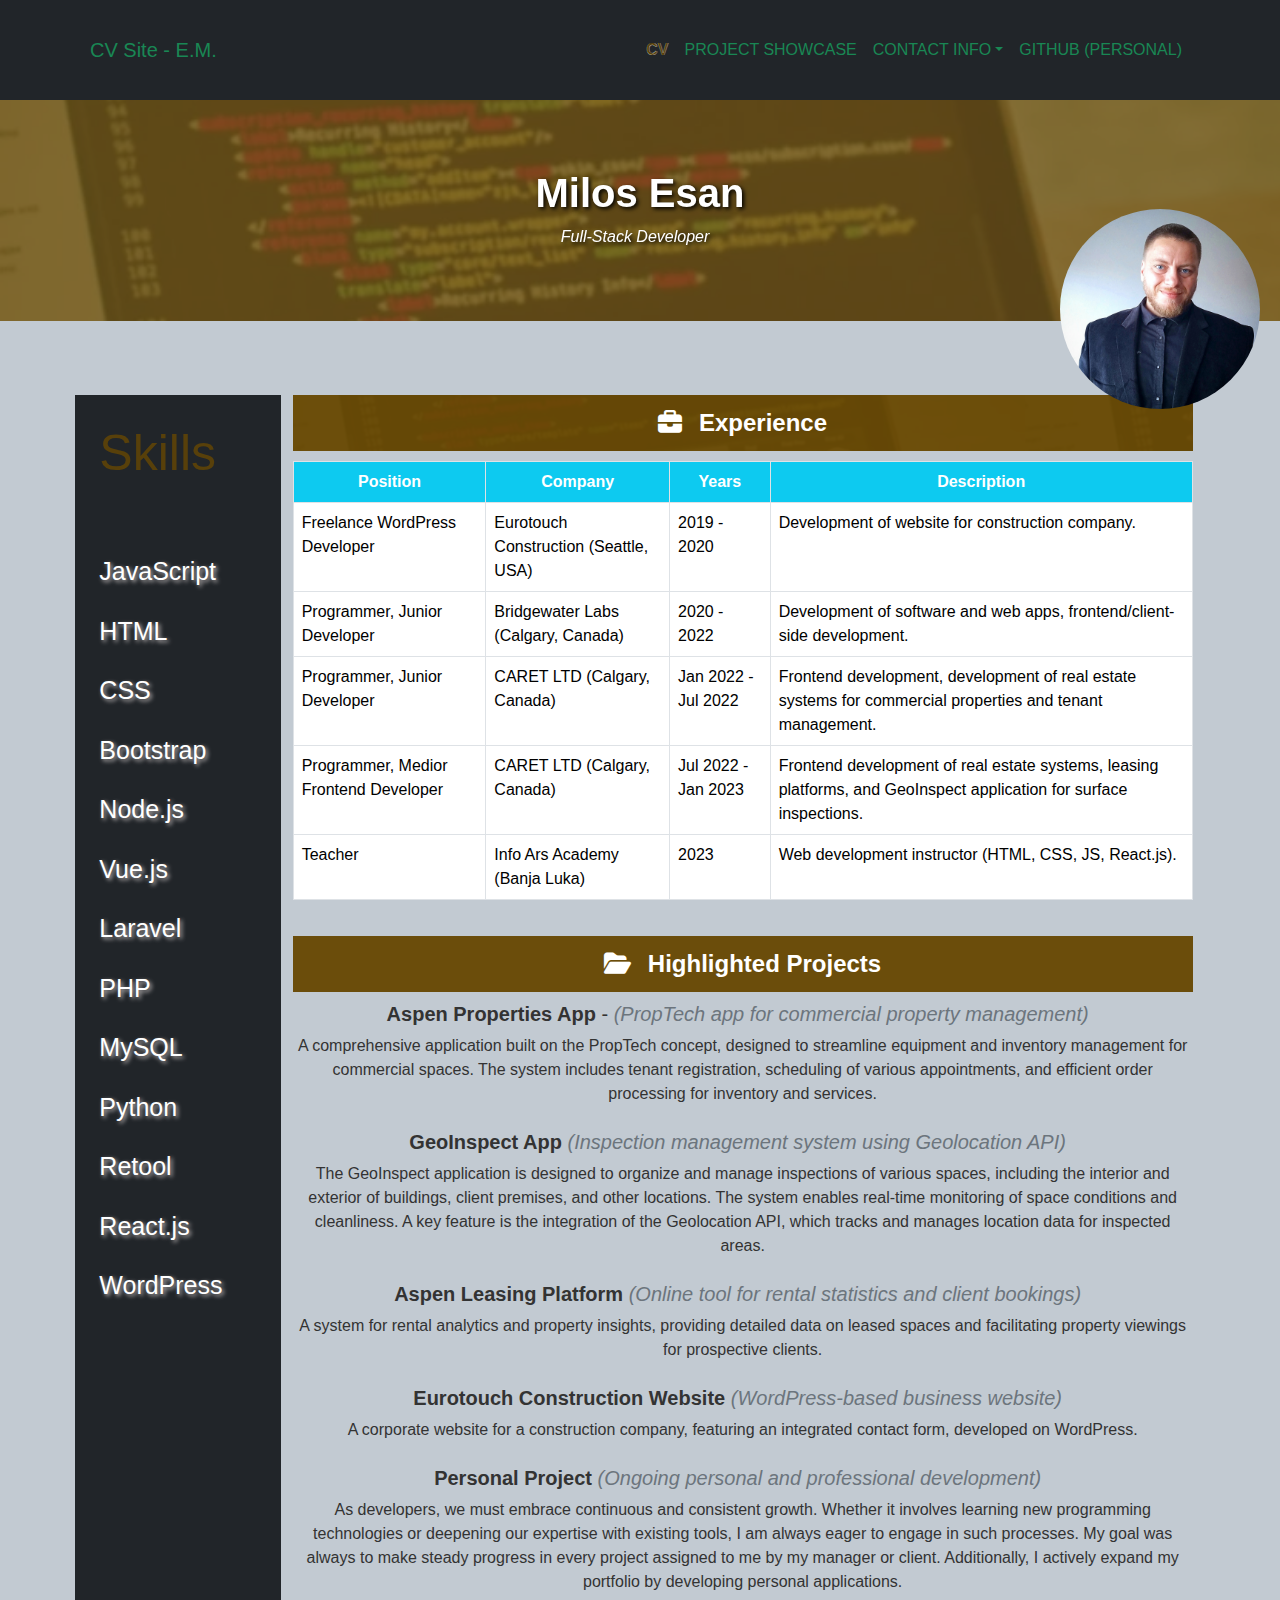
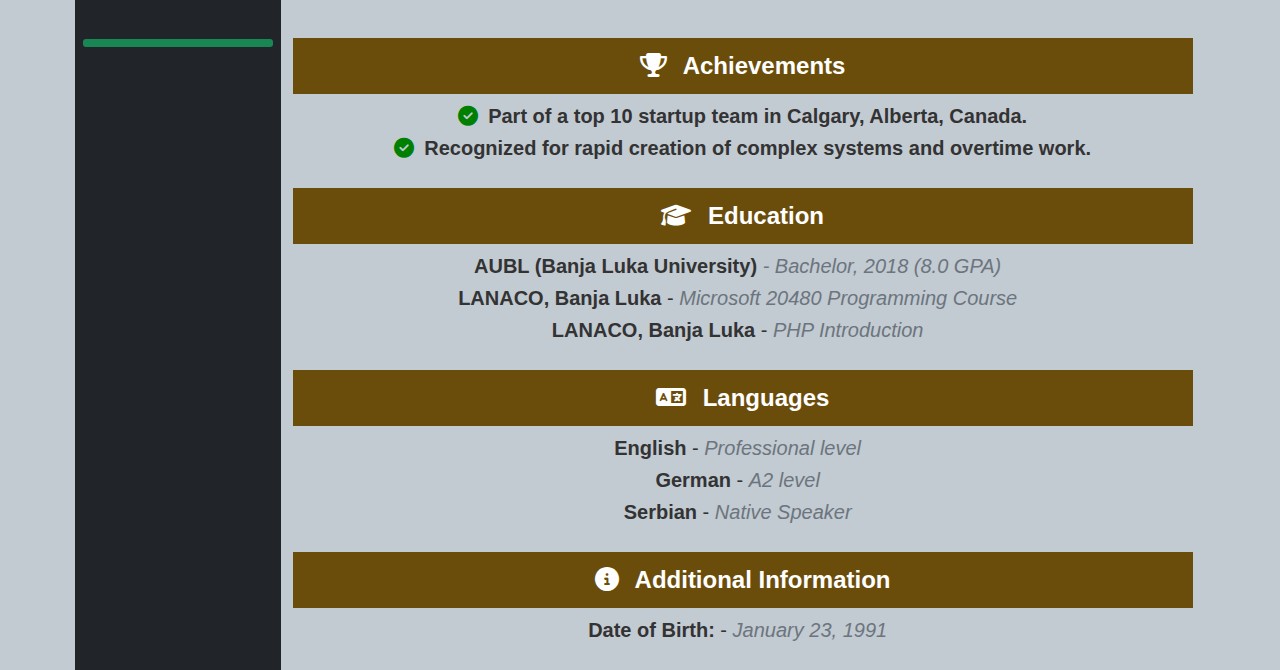
<file: index.html>
<!DOCTYPE html>
<html lang="en">
<head>
    <meta charset="UTF-8">
    <meta name="viewport" content="width=device-width, initial-scale=1">
    <title>Milos Esan - CV</title>
    <link href="https://cdn.jsdelivr.net/npm/bootstrap@5.3.0/dist/css/bootstrap.min.css" rel="stylesheet">
    <link rel="stylesheet" href="https://cdnjs.cloudflare.com/ajax/libs/font-awesome/6.5.1/css/all.min.css">
    <link href="https://unpkg.com/aos@2.3.1/dist/aos.css" rel="stylesheet">
    <link rel="stylesheet" href="css/style.css">
    <style>

        /* CV PAGE CODE */

        .hero-bcgr {
                background: url(images/bcgr.png) fixed top;
                background-repeat: no-repeat;
                background-size: cover;
            }

        .hero {
            background-color: rgba(103, 72, 2, 0.789);
        }
        
        .table-container {
            max-width: 900px;
            margin: 40px auto;
            background: white;
            padding: 20px;
            border-radius: 8px;
            box-shadow: 0 0 10px rgba(0, 0, 0, 0.1);
        }
        .table th {
            background-color: rgba(var(--bs-info-rgb)) !important;
            color: white;
            text-align: center;
        }
        .table tbody tr:hover {
            background-color: #f1f1f1;
        }

        h5 {
            text-align: center;
        }

        .section-title {
            background: url(images/bcgr.png) fixed center !important;
        }
    </style>
</head>
<body>
    <nav class="navbar navbar-expand-lg navbar-dark bg-dark">
        <div class="container">
            <a class="navbar-brand" href="index.html">CV Site - E.M.</a>
            <button class="navbar-toggler" type="button" data-bs-toggle="collapse" data-bs-target="#navbarNav">
                <span class="navbar-toggler-icon"></span>
            </button>
            <div class="collapse navbar-collapse" id="navbarNav">
                <ul class="navbar-nav ms-auto">
                    <li class="nav-item">
                        <a class="nav-link" id="index-nav" href="index.html">CV</a>
                    </li>
                    <li class="nav-item">
                        <a class="nav-link" id="project-nav" href="projects.html">
                            PROJECT SHOWCASE
                        </a>
                    </li>
                    <li class="nav-item dropdown">
                        <a class="nav-link dropdown-toggle" id="index-nav" data-bs-toggle="dropdown" aria-expanded="false" href="#">CONTACT INFO</a>
                        <ul class="dropdown-menu text-center">
                            <li>
                                <a class="dropdown-link mb-3" href="tel:+38766965386">
                                    <i class="fa-solid fa-phone"></i>
                                    +387 66 965 386
                                </a>
                            </li>
                            <li>
                                <a class="dropdown-link mb-3" href="mailto:esan.milos@gmail.com">
                                    <i class="fa-solid fa-envelope"></i>
                                    esan.milos@gmail.com
                                </a>
                            </li>
                            <li>
                                <a style="color: #b07e09 !important" class="dropdown-link" class="" href="files/esan_milos_cv.PDF" download="esan_milos_cv.pdf">
                                    <i class="fa-solid fa-download"></i>
                                    Download CV (PDF)
                                </a>
                            </li>
                        </ul>                        
                    </li>
                    <!-- <li class="nav-item">
                        <a class="nav-link" id="project-nav" href="index.html/#contact">
                            CONTACT
                        </a>
                    </li> -->
                    <li class="nav-item">
                        <a class="nav-link" href="https://github.com/MilosEsan?tab=repositories" target="_blank">GITHUB (PERSONAL)</a>
                    </li>
                </ul>
            </div>
        </div>
    </nav>
    <div class="hero-bcgr">
        <header data-aos="fade-zoom-in" data-aos-duration="1000" data-aos-easing="ease-in-back" class="container-xxxl hero">
            <div class="header">
                <h1>Milos Esan</h1>
                <i>Full-Stack Developer</i>
            </div>
            <img src="images/cv_slika.jpg" alt="Milos Esan">
        </header>
    </div>
    <div class="container-xxxl p-4 mobile-box-model">
            <div class="container-fluid">
                <div class="row flex-nowrap">
                    <div class="col-auto col-md-3 col-xl-2 px-sm-2 px-0 bg-dark d-flex flex-column justify-content-between">
                        <div class="d-flex flex-column align-items-center align-items-sm-start px-3 pt-2 text-white min-vh-100">
                            <h1 class="fs-5 d-sm-inline skill-heading skills">Skills</h1>
                            <ul class="nav nav-pills flex-column mb-sm-auto mb-0 align-items-center align-items-sm-start" id="menu">
                                <li>JavaScript</li>
                                <li>HTML</li>
                                <li>CSS</li>
                                <li>Bootstrap</li>
                                <li>Node.js</li>
                                <li>Vue.js</li>
                                <li>Laravel</li>
                                <li>PHP</li>
                                <li>MySQL</li>
                                <li>Python</li>
                                <li>Retool</li>
                                <li>React.js</li>
                                <li>WordPress</li>
                            </ul>
                        </div>
                        <div class="divider py-1 bg-success"></div>
                        <div class="d-flex flex-column justify-content-start align-items-center">
                            <div  data-aos="fade-zoom-in" data-aos-easing="ease-in-back" data-aos-duration="1000" id="contact" class="d-flex flex-column contact-info">
                                <!-- <h1 class="fs-5 d-sm-inline skill-heading">Contact</h1> -->
                                <a class="side_link mb-3" href="tel:+38766965386">
                                    <i class="fa-solid fa-phone"></i>
                                    <br class="responsive_link_divider">
                                    +387 66 965 386
                                </a>
                                <a class="side_link mb-3" href="mailto:esan.milos@gmail.com">
                                    <i class="fa-solid fa-envelope"></i>
                                    <br class="responsive_link_divider">
                                    esan.milos<br class="responsive_link_divider">@gmail.com
                                </a>
                                <a class="side_link mb-3" class="" href="https://www.linkedin.com/in/milos-e-4a5582279" target="_blank">
                                    <i class="fa-brands fa-linkedin"></i>
                                    <br class="responsive_link_divider">
                                    https://
                                    <br class="responsive_link_divider">
                                    www.linkedin.com
                                    <br class="responsive_link_divider">
                                    /in/milos-e-4a5582279
                                </a>
                                <p class="side_link mt-4" style="color: white;">
                                    <i class="fa-solid fa-location-dot"></i>
                                    <br class="responsive_link_divider">
                                    Prijedor, 79102, 
                                    <br class="responsive_link_divider">
                                    Bosnia and 
                                    <br class="responsive_link_divider">
                                    Herzegovina 
                                    <br class="responsive_link_divider">
                                    (RS)
                                </p>
                            </div>
                        </div>
                    </div>
                        <div class="main-content flex-column">
                            <div class="main-details">    
                                <div class="section-title">
                                    <div class="title-color">
                                        <i class="fa-solid fa-briefcase"></i>
                                        Experience
                                    </div>
                                </div>
                                <div class="content">
                                    <div class="table-responsive desktop_table">
                                        <table class="table table-bordered">
                                            <thead>
                                                <tr>
                                                    <th>Position</th>
                                                    <th>Company</th>
                                                    <th>Years</th>
                                                    <th>Description</th>
                                                </tr>
                                            </thead>
                                            <tbody>
                                                <tr>
                                                    <td>Freelance WordPress Developer</td>
                                                    <td>Eurotouch Construction (Seattle, USA)</td>
                                                    <td>2019 - 2020</td>
                                                    <td>Development of website for construction company.</td>
                                                </tr>
                                                <tr>
                                                    <td>Programmer, Junior Developer</td>
                                                    <td>Bridgewater Labs (Calgary, Canada)</td>
                                                    <td>2020 - 2022</td>
                                                    <td>Development of software and web apps, frontend/client-side development.</td>
                                                </tr>
                                                <tr>
                                                    <td>Programmer, Junior Developer</td>
                                                    <td>CARET LTD (Calgary, Canada)</td>
                                                    <td>Jan 2022 - Jul 2022</td>
                                                    <td>Frontend development, development of real estate systems for commercial properties and tenant management.</td>
                                                </tr>
                                                <tr>
                                                    <td>Programmer, Medior Frontend Developer</td>
                                                    <td>CARET LTD (Calgary, Canada)</td>
                                                    <td>Jul 2022 - Jan 2023</td>
                                                    <td>Frontend development of real estate systems, leasing platforms, and GeoInspect application for surface inspections.</td>
                                                </tr>
                                                <tr>
                                                    <td>Teacher</td>
                                                    <td>Info Ars Academy (Banja Luka)</td>
                                                    <td>2023</td>
                                                    <td>Web development instructor (HTML, CSS, JS, React.js).</td>
                                                </tr>
                                            </tbody>
                                        </table>
                                    </div>
                                    <div class="table-responsive mobile_table">
                                        <table class="table table-bordered">
                                            <thead>
                                                <tr>
                                                    <th>Role & Duration</th>
                                                    <th>Company & Responsibilities</th>
                                                </tr>
                                            </thead>
                                            <tbody>
                                                <tr>
                                                    <td><strong>Freelance WordPress Developer</strong><br>2019 - 2020</td>
                                                    <td><strong>Eurotouch Construction (Seattle, USA)</strong><br>Development of website for construction company.</td>
                                                </tr>
                                                <tr>
                                                    <td><strong>Programmer, Junior Developer</strong><br>2020 - 2022</td>
                                                    <td><strong>Bridgewater Labs (Calgary, Canada)</strong><br>Development of software and web apps, frontend/client-side development.</td>
                                                </tr>
                                                <tr>
                                                    <td><strong>Programmer, Junior Developer</strong><br>Jan 2022 - Jul 2022</td>
                                                    <td><strong>CARET LTD (Calgary, Canada)</strong><br>Frontend development, development of real estate systems for commercial properties and tenant management.</td>
                                                </tr>
                                                <tr>
                                                    <td><strong>Programmer, Medior Frontend Developer</strong><br>Jul 2022 - Jan 2023</td>
                                                    <td><strong>CARET LTD (Calgary, Canada)</strong><br>Frontend development of real estate systems, leasing platforms, and GeoInspect application for surface inspections.</td>
                                                </tr>
                                                <tr>
                                                    <td><strong>Teacher</strong><br>2023</td>
                                                    <td><strong>Info Ars Academy (Banja Luka)</strong><br>Web development instructor (HTML, CSS, JS, React.js).</td>
                                                </tr>
                                            </tbody>
                                        </table>
                                    </div>
                                </div>
                                </div>          
                                <div class="section-title">
                                    <div class="title-color">
                                        <i class="fa-solid fa-folder-open"></i>
                                        Highlighted Projects
                                    </div>
                                </div>
                                <div class="content">
                                    <h5><strong>Aspen Properties App</strong> - <i class="text-secondary">(PropTech app for commercial property management)</i></h5>
                                    <p class="text-center mb-4">
                                        A comprehensive application built on the PropTech concept, designed to streamline equipment and inventory management for commercial spaces. The system includes tenant registration, scheduling of various appointments, and efficient order processing for inventory and services.
                                    </p>
                                    <h5><strong>GeoInspect App</strong> <i class="text-secondary">(Inspection management system using Geolocation API)</i></h5>
                                    <p class="text-center mb-4">
                                        The GeoInspect application is designed to organize and manage inspections of various spaces, including the interior and exterior of buildings, client premises, and other locations. The system enables real-time monitoring of space conditions and cleanliness. A key feature is the integration of the Geolocation API, which tracks and manages location data for inspected areas.
                                    </p>
                                    <h5><strong>Aspen Leasing Platform</strong> <i class="text-secondary">(Online tool for rental statistics and client bookings)</i></h5>
                                    <p class="text-center mb-4">
                                        A system for rental analytics and property insights, providing detailed data on leased spaces and facilitating property viewings for prospective clients.
                                    </p>
                                    <h5><strong>Eurotouch Construction Website</strong> <i class="text-secondary">(WordPress-based business website)</i></h5>
                                    <p class="text-center mb-4">
                                        A corporate website for a construction company, featuring an integrated contact form, developed on WordPress.
                                    </p>
                                    <h5><strong>Personal Project</strong> <i class="text-secondary">(Ongoing personal and professional development)</i></h5>
                                    <p class="text-center mb-4">
                                        As developers, we must embrace continuous and consistent growth. Whether it involves learning new programming technologies or deepening our expertise with existing tools, I am always eager to engage in such processes.
                                        My goal was always to make steady progress in every project assigned to me by my manager or client. Additionally, I actively expand my portfolio by developing personal applications.
                                    </p>
                                </div>
                                <div class="section-title">
                                    <div class="title-color">
                                        <i class="fa-solid fa-trophy"></i>
                                        Achievements
                                    </div>
                                </div>
                                <div class="content">
                                    <h5><b><i class="fa-solid fa-check-circle" style=" color: green;"></i>Part of a top 10 startup team in Calgary, Alberta, Canada.</b></h5>
                                    <h5><b><i class="fa-solid fa-check-circle" style=" color: green;"></i>Recognized for rapid creation of complex systems and overtime work.</b></h5>
                                </div>
                                <div class="section-title">
                                    <div class="title-color">
                                        <i class="fa-solid fa-graduation-cap"></i>
                                        Education
                                    </div>
                                </div>
                                <div class="content">
                                    <h5><strong>AUBL (Banja Luka University)</strong> <i class="text-secondary">- Bachelor, 2018 (8.0 GPA)</i></h5>
                                    <h5><strong>LANACO, Banja Luka</strong> - <i class="text-secondary">Microsoft 20480 Programming Course</i></h5>
                                    <h5><strong>LANACO, Banja Luka</strong> - <i class="text-secondary">PHP Introduction</i></h5>
                                </div>
                                <div class="section-title">
                                    <div class="title-color">
                                        <i class="fa-solid fa-language"></i>
                                        Languages
                                    </div>
                                </div>
                                <div class="content text-center">
                                    <h5>
                                        <strong>English</strong> - 
                                        <i class="text-secondary">Professional level</i>
                                    </h5>
                                    <h5>
                                        <strong>German</strong> - <i class="text-secondary">A2 level</i>
                                    </h5>
                                    <h5>
                                        <strong>Serbian</strong> - <i class="text-secondary">Native Speaker</i>
                                    </h5>
                                </div>
                
                                <div class="section-title">
                                    <div class="title-color">
                                        <i class="fa-solid fa-info-circle"></i>
                                        Additional Information
                                    </div>
                                </div>
                                <div class="content text-center">
                                    <h5>
                                        <strong>Date of Birth:</strong> - 
                                        <i class="text-secondary">
                                            January 23, 1991
                                        </i>
                                    </h5>
                                </div>
                            </div>
                    </div>
                </div>
            </div>
        </div>
    </div>

    <script src="https://cdn.jsdelivr.net/npm/bootstrap@5.3.0/dist/js/bootstrap.bundle.min.js"></script>
    <script src="https://unpkg.com/aos@2.3.1/dist/aos.js"></script>
    <script>AOS.init()</script>
    <script src="js/script.js"></script>
</body>
</html>
</file>
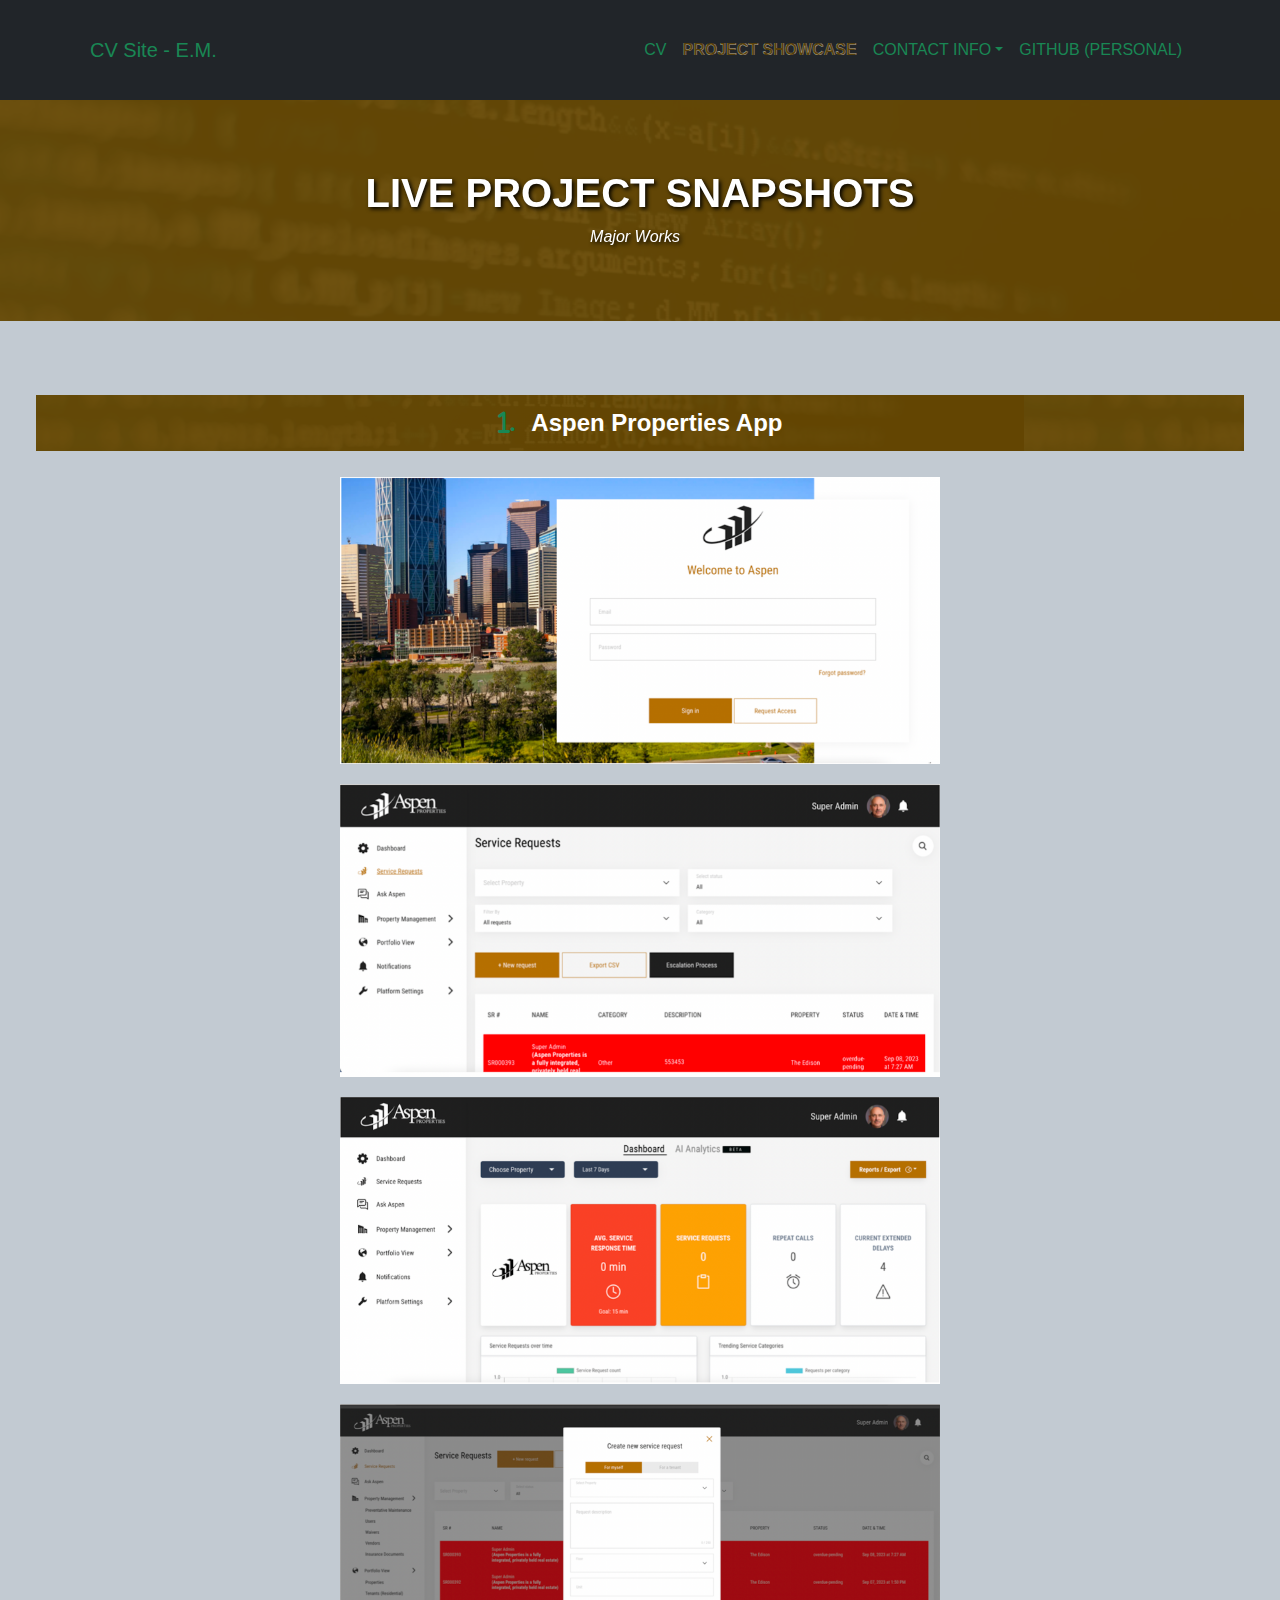
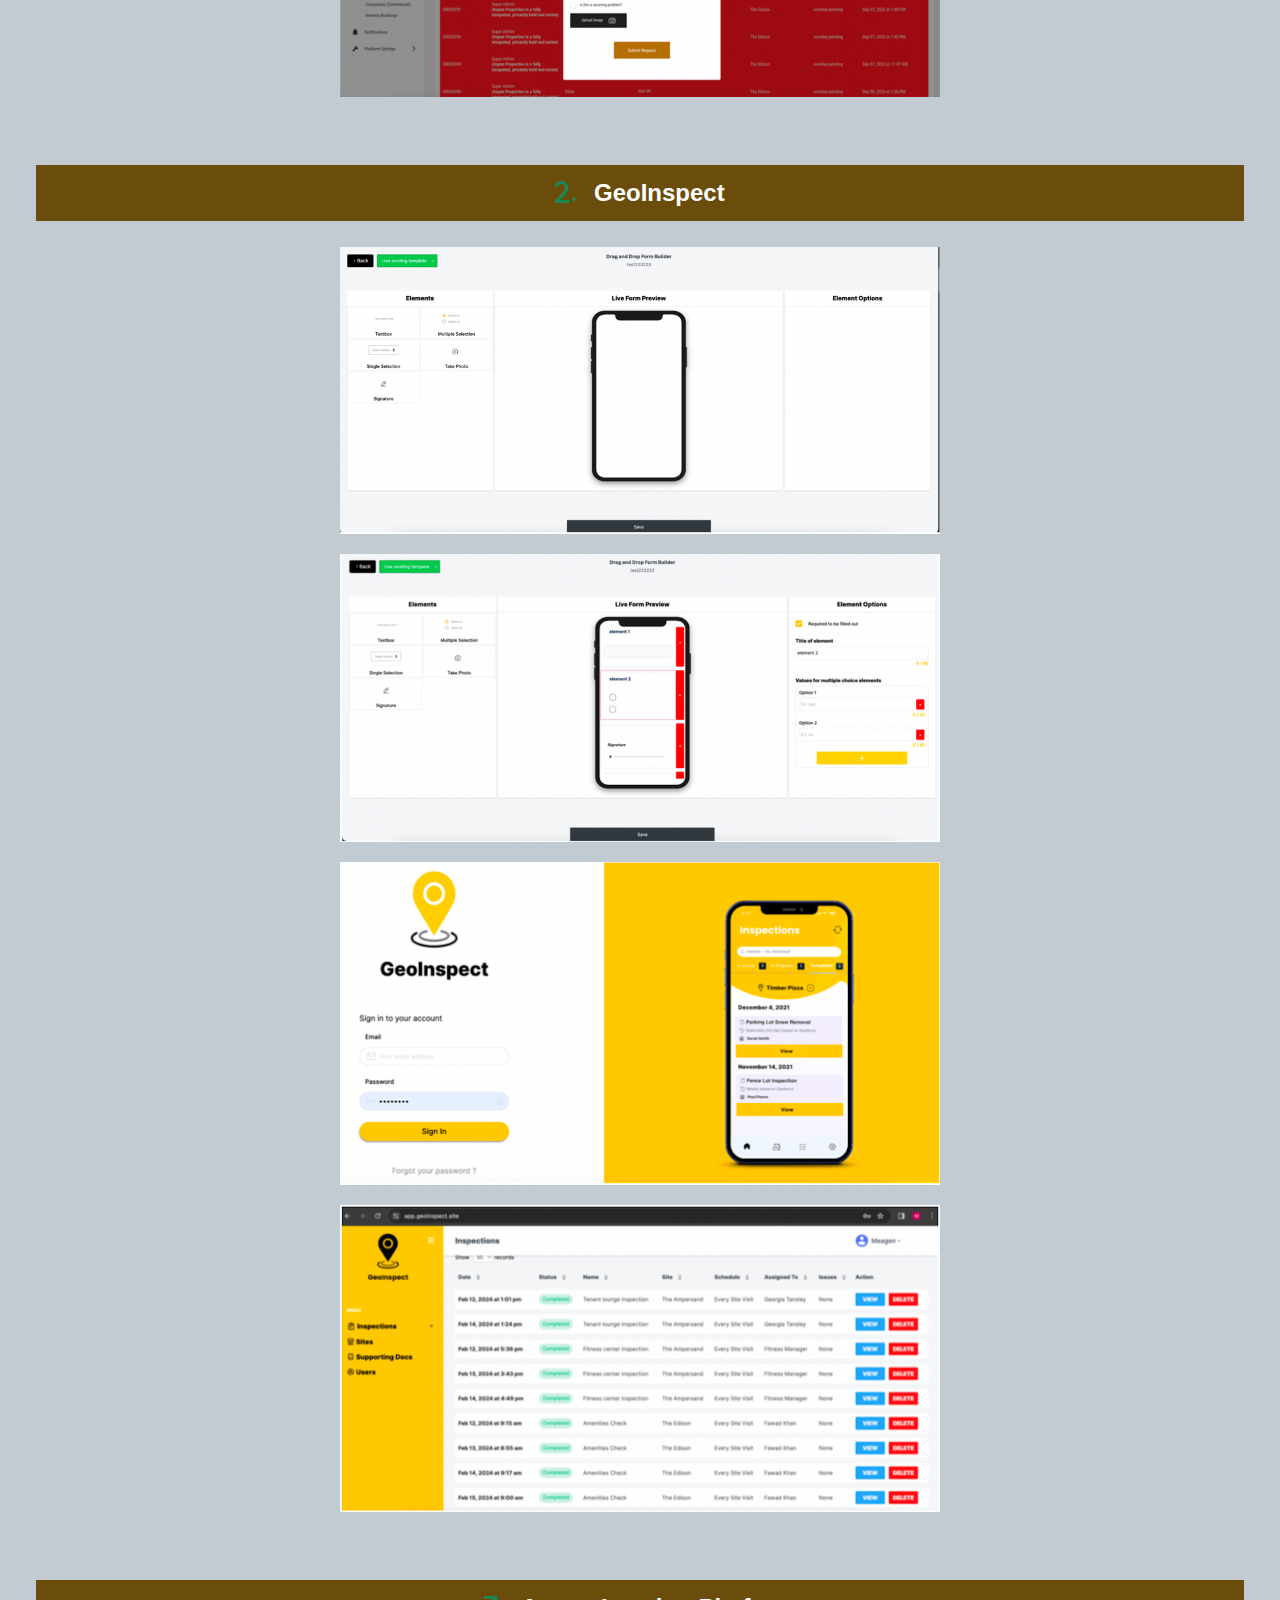
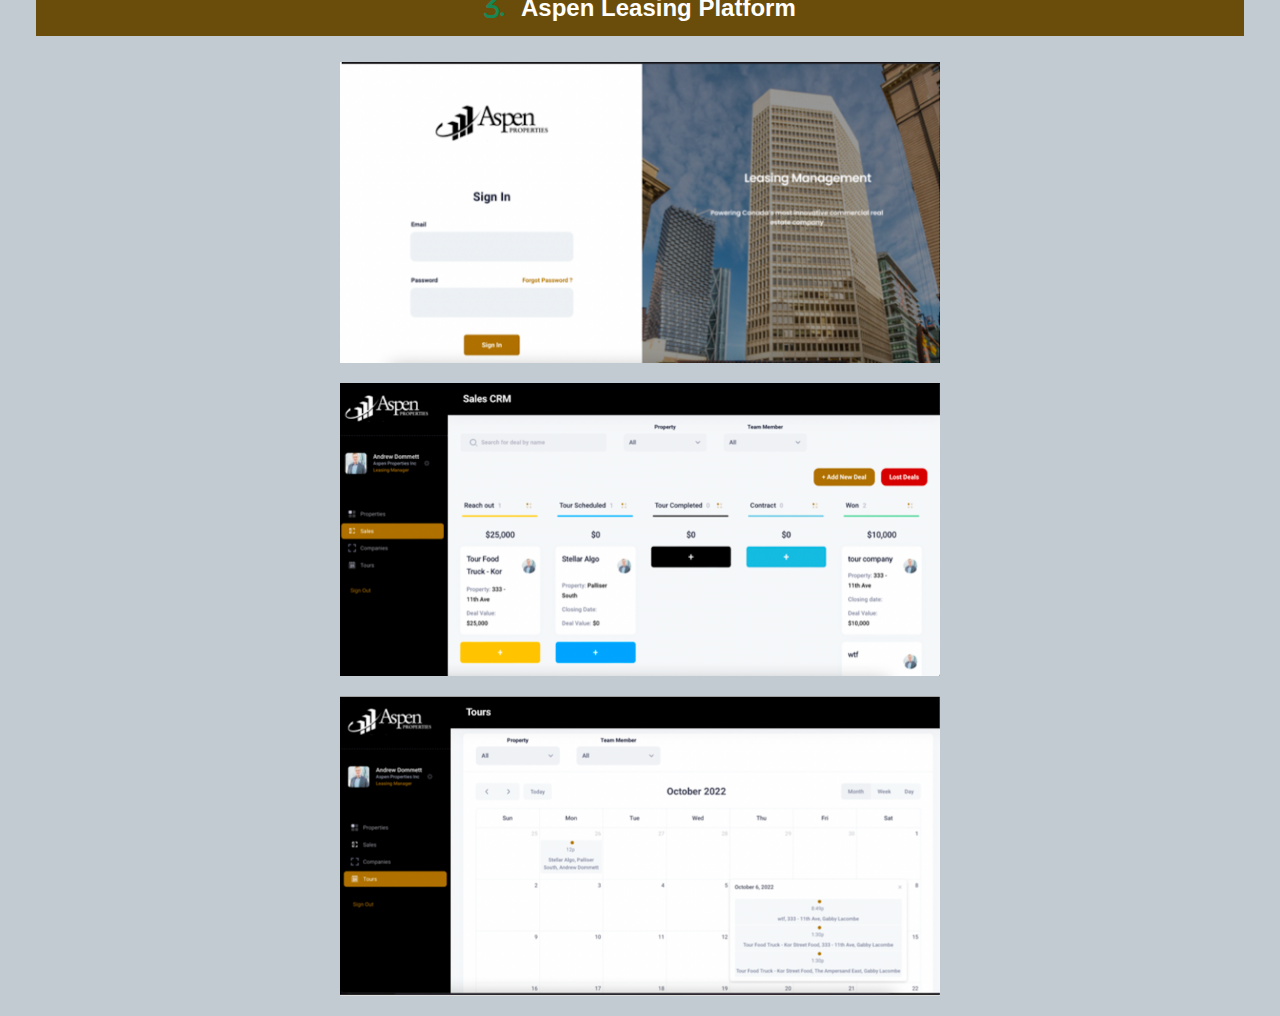
<file: projects.html>
<!DOCTYPE html>
<html lang="en">
<head>
    <meta charset="UTF-8">
    <meta name="viewport" content="width=device-width, initial-scale=1">
    <title>Milos Esan - CV</title>
    <link href="https://cdn.jsdelivr.net/npm/bootstrap@5.3.0/dist/css/bootstrap.min.css" rel="stylesheet">
    <link rel="stylesheet" href="https://cdnjs.cloudflare.com/ajax/libs/font-awesome/6.5.1/css/all.min.css">
    <link href="https://unpkg.com/aos@2.3.1/dist/aos.css" rel="stylesheet">
    <link rel="stylesheet" href="css/style.css">
    <style>

        /* SHOWCASE PAGE CODE */

        .hero-bcgr {
            background: url(images/bcgr1.jpg) fixed;
            background-size: cover;
        }

        .hero {
            background-color: rgba(103, 72, 2, 0.950);
        }

        .main-content {
            width: 100%;
        }

        .content {
            gap: 20px;
        }

        .app-img {
            max-width: 600px;
            max-height: 400px;
            min-width: 300px;
            min-height: 200px;
        }

        .section-title {
            background: url(images/bcgr1.jpg) fixed !important;
        }

    </style>
</head>
<body>
    <nav class="navbar navbar-expand-lg navbar-dark bg-dark">
        <div class="container">
            <a class="navbar-brand" href="index.html">CV Site - E.M.</a>
            <button class="navbar-toggler" type="button" data-bs-toggle="collapse" data-bs-target="#navbarNav">
                <span class="navbar-toggler-icon"></span>
            </button>
            <div class="collapse navbar-collapse" id="navbarNav">
                <ul class="navbar-nav ms-auto">
                    <li class="nav-item"><a class="nav-link" id="index-nav" href="index.html">CV</a></li>
                    <li class="nav-item"><a class="nav-link" id="project-nav" href="projects.html">PROJECT SHOWCASE</a></li>
                    <li class="nav-item dropdown">
                        <a class="nav-link dropdown-toggle" id="index-nav" data-bs-toggle="dropdown" aria-expanded="false" href="#">CONTACT INFO</a>
                        <ul class="dropdown-menu text-center">
                            <li>
                                <a class="dropdown-link mb-3" href="tel:+38766965386">
                                    <i class="fa-solid fa-phone"></i>
                                    +387 66 965 386
                                </a>
                            </li>
                            <li>
                                <a class="dropdown-link mb-3" href="mailto:esan.milos@gmail.com">
                                    <i class="fa-solid fa-envelope"></i>
                                    esan.milos@gmail.com
                                </a>
                            </li>
                            <li>
                                <a style="color: #b07e09 !important" class="dropdown-link" class="" href="files/esan_milos_cv.PDF" download="esan_milos_cv.pdf">
                                    <i class="fa-solid fa-download"></i>
                                    Download CV (PDF)
                                </a>
                            </li>
                        </ul>                        
                    </li>
                    <li class="nav-item"><a class="nav-link" href="https://github.com/MilosEsan?tab=repositories" target="_blank">GITHUB (PERSONAL)</a></li>
                </ul>
            </div>
        </div>
    </nav>
    <div class="hero-bcgr">
        <header data-aos="fade-zoom-in" data-aos-duration="1000" data-aos-easing="ease-in-back" class="container-xxxl hero">
            <div class="header">
                <h1>LIVE PROJECT SNAPSHOTS</h1>
                <i>Major Works</i>
            </div>
        </header>
    </div>
    <div class="container-xxxl p-4 mobile-box-model">
            <div class="container-fluid">
                <div class="row flex-nowrap">
                        <div class="main-content d-flex flex-column">
                            <div class="main-details mb-5">    
                                <div class="section-title mb-3">
                                    <div class="title-color">
                                        <i class="fa-duotone fa-solid fa-1 text-success">.</i>
                                        Aspen Properties App
                                    </div>
                                </div>
                                <div id="ap-pics" class="content d-flex flex-row justify-content-center flex-wrap">
                                    <img loading="lazy" class="app-img" src="images/project-snaps/ap1.png">
                                    <img loading="lazy" class="app-img" src="images/project-snaps/ap2.png">
                                    <img loading="lazy" class="app-img" src="images/project-snaps/ap3.png">
                                    <img loading="lazy" class="app-img" src="images/project-snaps/ap4.png">
                                </div>
                            </div>     
                            <div class="main-details mb-5">    
                                <div class="section-title mb-3">
                                    <div class="title-color">
                                        <i class="fa-duotone fa-solid fa-2 text-success">.</i>
                                        GeoInspect
                                    </div>
                                </div>
                                <div id="ap-pics" class="content d-flex flex-row justify-content-center flex-wrap">
                                    <img loading="lazy" class="app-img" src="images/project-snaps/gi1.png">
                                    <img loading="lazy" class="app-img" src="images/project-snaps/gi2.png">
                                    <img loading="lazy" class="app-img" src="images/project-snaps/gi3.png">
                                    <img loading="lazy" class="app-img" src="images/project-snaps/gi4.png">
                                </div>
                            </div>      
                            <div class="main-details">    
                                <div class="section-title mb-3">
                                    <div class="title-color">
                                        <i class="fa-duotone fa-solid fa-3 text-success">.</i>
                                        Aspen Leasing Platform
                                    </div>
                                </div>
                                <div id="ap-pics" class="content d-flex flex-row justify-content-center flex-wrap">
                                    <img loading="lazy" class="app-img" src="images/project-snaps/alp1.png">
                                    <img loading="lazy" class="app-img" src="images/project-snaps/alp2.png">
                                    <img loading="lazy" class="app-img" src="images/project-snaps/alp3.png">
                                </div>
                            </div>  
                            </div>
                        </div>
                    </div>
                </div>
            </div>
        </div>

    <script src="https://cdn.jsdelivr.net/npm/bootstrap@5.3.0/dist/js/bootstrap.bundle.min.js"></script>
    <script src="https://unpkg.com/aos@2.3.1/dist/aos.js"></script>
    <script>AOS.init()</script>
    <script src="js/script.js"></script>

</body>
</html>
</file>
<file: css/style.css>
body {
    font-family: Arial, sans-serif;
    background-color: #c2cad2;
    color: #333;
    padding-top: 96px;        
}

nav {
    position: fixed !important;
    width: 100% !important;
    z-index: 999;
    top: 0;
}

a {
    color: rgba(var(--bs-success-rgb),var(--bs-bg-opacity)) !important;
    text-decoration: underline;
}

.container {
    margin: auto;
    padding: 20px;
}


.header {
    text-align: center;
    margin-bottom: 20px;
}

.header h1 {
    font-size: 2.5rem;
    font-weight: bold;
    text-shadow: 2px 2px 4px rgba(0, 0, 0, 10);
}

.contact-info {
    text-align: center;
    font-size: 1.1em;
    margin-bottom: 20px;
}

.content {
    padding-top: 10px !important;
    margin-bottom: 20px;
}


.hero {
    display: flex;
    align-items: center;
    justify-content: space-between;
    color: white;
    padding: 20px;
    height: 225px;
    margin-bottom: 50px;
}

.hero .header {
    flex: 1;
    text-align: center;
    text-shadow: 2px 2px 4px rgba(0, 0, 0, 10);
}

.hero img {
    height: 200px;
    width: 200px;
    border-radius: 50%;
    position: absolute;
    right: 20px;
    top: 113px;
}

.flex-nowrap {
    justify-content: center;
}

.skill-heading {
    font-size: 50px !important;
    margin-bottom: 70px;
    margin-top: 20px;
    color: rgba(103, 72, 2, 0.789);
}

.nav-pills > li {
    font-size: 25px;
    margin-bottom: 22px;
    text-shadow: 2px 2px 4px rgb(195, 189, 189);
    ;
}

.container-xxxl {
    padding-bottom: 0 !important;
}

i {
    margin-right: 10px;
}

.divider {
    border-radius: 3px;
    margin-bottom: 20px;
    margin-top: 100px;
}

.section-title {
    font-size: 1.5rem;
    font-weight: bold;
    color: white;
    text-align: center;
    background-size: cover !important;
}

.title-color {
    background-color: rgba(103, 72, 2, 0.959);
    padding: 10px;
}

.nav-link {
    color: white;
    text-decoration: none;
    padding: 10px;
}

.nav-link.active {
    color: rgba(103, 72, 2, 0.789) !important;
    font-weight: bold;
    -webkit-text-stroke: 0.2px white;
}

.dropdown-menu {
    margin-top: -10px !important;
}

.dropdown-link {
    font-size: 11px;
}


/* responsive mode */

@media (min-width: 768px) {
    .main-content {
        display: flex;
        justify-content: space-between;
        width: 75%;
    }
    .skills {
        width: 30%;
    }
    .main-details {
        width: 100%;
    }

    .responsive_link_divider {
        display: none;
    }

    .contact-info > .side_link {
        font-size: 15px;
        padding: 10px;
        word-break: break-word;
    }
}

@media(max-width: 900px) {

    .hero {
        padding: 10px;
        gap: 20px;
        margin-bottom: 20px;
    }

    .hero img {
        height: 150px;
        width: 150px;
        position: relative;
        top: 0;
    }

    .divider {
        border-radius: 3px;
        margin-bottom: 0px;
        width: 85%;
        margin-right: auto;
        margin-left: auto;
    }

    .mobile-box-model {
        padding-left: 0px !important;
        padding-right: 0px !important;
    }

    .main-content {
        width: 65%;
    }

    .col-auto {
        width: 35% !important;
    }

    #menu > li {
        margin-bottom: 72px;
        font-size: 20px;
    }

    .side_link {
        font-size: 13px;
        text-align: center;
    }


    .skill-heading {
        font-size: 25px !important;
        margin-bottom: 40px;
    }

    .skills {
        margin-bottom: 110px;
    }
}

@media (max-width: 400px) {
    .contact-info > .side_link {
        font-size: 13px;
        padding: 10px;
        word-break: break-word;
    }
}

@media (max-width: 1074px) {
    .desktop_table {
        display: none;
    }
    .mobile_table {
        display: block;
    }

    th, td {
        font-size: 12px;
    }

    .content {
        padding-left: 0px;
        padding-right: 0px;
    }
}

@media (min-width: 1074px) {
    .desktop_table {
        display: block;
    }
    .mobile_table {
        display: none;
    }
}
</file>
